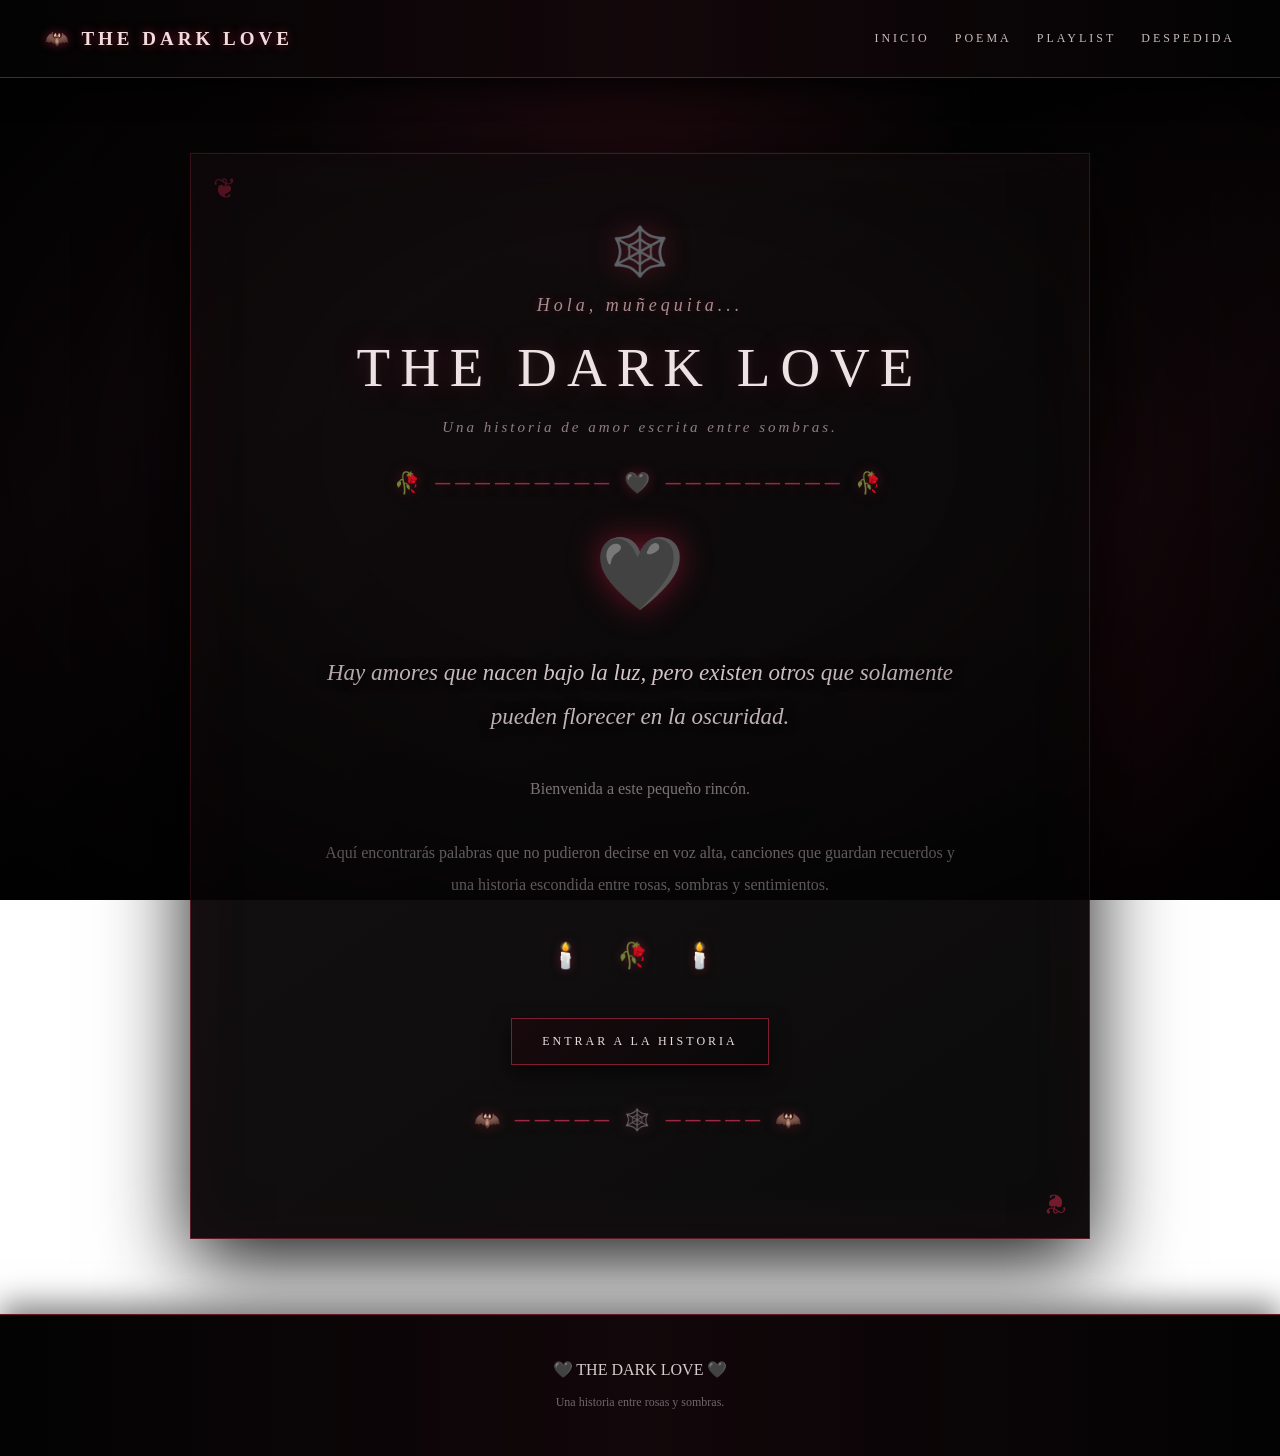
<file: index.html>
<!DOCTYPE html>
<html lang="es">

<head>
    <meta charset="UTF-8">
    <meta name="viewport" content="width=device-width, initial-scale=1.0">

    <title>The Dark Love</title>

    <link rel="stylesheet" href="estilos.css">
</head>

<body>

    <!-- MENÚ -->

    <nav class="menu">

        <div class="logo">
            🦇 THE DARK LOVE
        </div>

        <div class="links">

            <a href="carta.html">Inicio</a>

            <a href="poema.html">Poema</a>

            <a href="playlist.html">Playlist</a>

            <a href="despedida.html">Despedida</a>

        </div>

    </nav>


    <!-- INICIO -->

    <main class="contenedor inicio">

        <div class="simbolo">
            🕸️
        </div>

        <p class="saludo">
            Hola, muñequita...
        </p>

        <h1>
            THE DARK LOVE
        </h1>

        <p class="subtitulo">
            Una historia de amor escrita entre sombras.
        </p>

        <div class="ornamento">
            🥀 ───────── 🖤 ───────── 🥀
        </div>

        <div class="corazon">
            🖤
        </div>

        <p class="frase">

            Hay amores que nacen bajo la luz,
            pero existen otros que solamente
            pueden florecer en la oscuridad.

        </p>

        <p class="texto">

            Bienvenida a este pequeño rincón.

            <br><br>

            Aquí encontrarás palabras que no pudieron
            decirse en voz alta, canciones que guardan
            recuerdos y una historia escondida entre
            rosas, sombras y sentimientos.

        </p>

        <div class="decoracion">
            🕯️ 🥀 🕯️
        </div>

        <a href="poema.html" class="boton">
            ENTRAR A LA HISTORIA
        </a>

        <div class="ornamento">
            🦇 ───── 🕸️ ───── 🦇
        </div>

    </main>


    <!-- PIE DE PÁGINA -->

    <footer>

        <p>
            🖤 THE DARK LOVE 🖤
        </p>

        <span>
            Una historia entre rosas y sombras.
        </span>

    </footer>


</body>

</html>
</file>
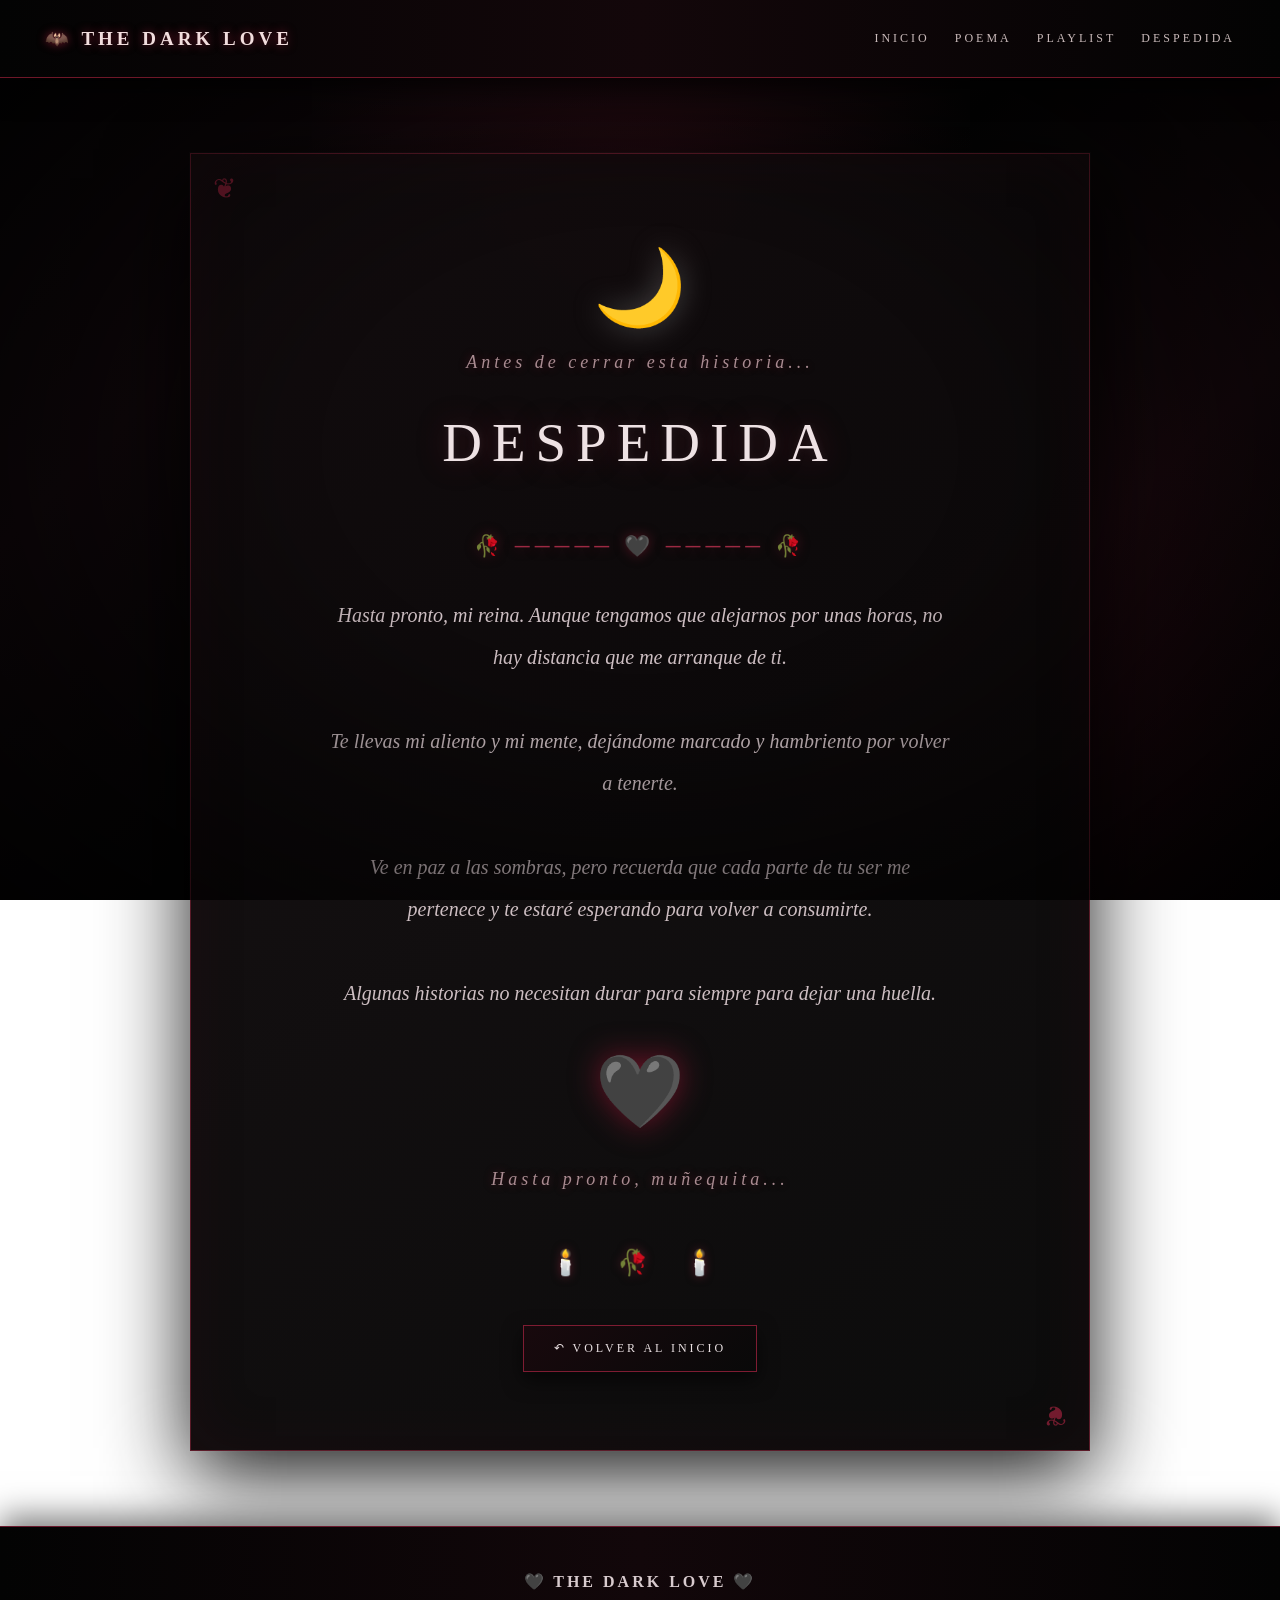
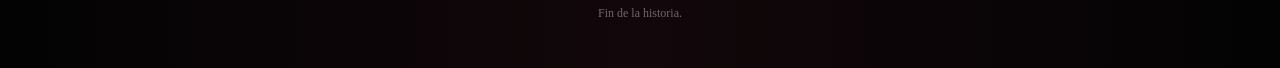
<file: despedida.html>
<!DOCTYPE html>
<html lang="es">

<head>
    <meta charset="UTF-8">
    <meta name="viewport" content="width=device-width, initial-scale=1.0">

    <title>Despedida | The Dark Love</title>

    <link rel="stylesheet" href="./estilos.css">
</head>

<body>

    <nav class="menu">

        <div class="logo">
            🦇 THE DARK LOVE
        </div>

        <div class="links">
            <a href="./carta.html">Inicio</a>
            <a href="./poema.html">Poema</a>
            <a href="./playlist.html">Playlist</a>
            <a href="./despedida.html">Despedida</a>
        </div>

    </nav>


    <main class="contenedor despedida">

        <div class="luna">
            🌙
        </div>

        <p class="saludo">
            Antes de cerrar esta historia...
        </p>

        <h1>
            DESPEDIDA
        </h1>

        <div class="ornamento">
            🥀 ───── 🖤 ───── 🥀
        </div>

        <p class="mensaje-final">

            Hasta pronto, mi reina.
           Aunque tengamos que alejarnos por unas horas,
            no hay distancia que me arranque de ti. 

  
            <br><br>

            Te llevas mi aliento y mi mente, dejándome marcado y 
            hambriento por volver a tenerte. 

            <br><br>

           Ve en paz a las sombras, pero recuerda que cada parte de tu ser me pertenece y 
           te estaré esperando para volver a consumirte.

            <br><br>

            Algunas historias no necesitan durar
            para siempre para dejar una huella.

        </p>

        <div class="corazon">
            🖤
        </div>

        <p class="saludo">
            Hasta pronto, muñequita...
        </p>

        <div class="decoracion">
            🕯️ 🥀 🕯️
        </div>

        <a href="./carta.html" class="boton">
            ↶ VOLVER AL INICIO
        </a>

    </main>


    <footer>

        <strong>
            🖤 THE DARK LOVE 🖤
        </strong>

        <br>

        <span>
            Fin de la historia.
        </span>

    </footer>

</body>

</html>
</file>
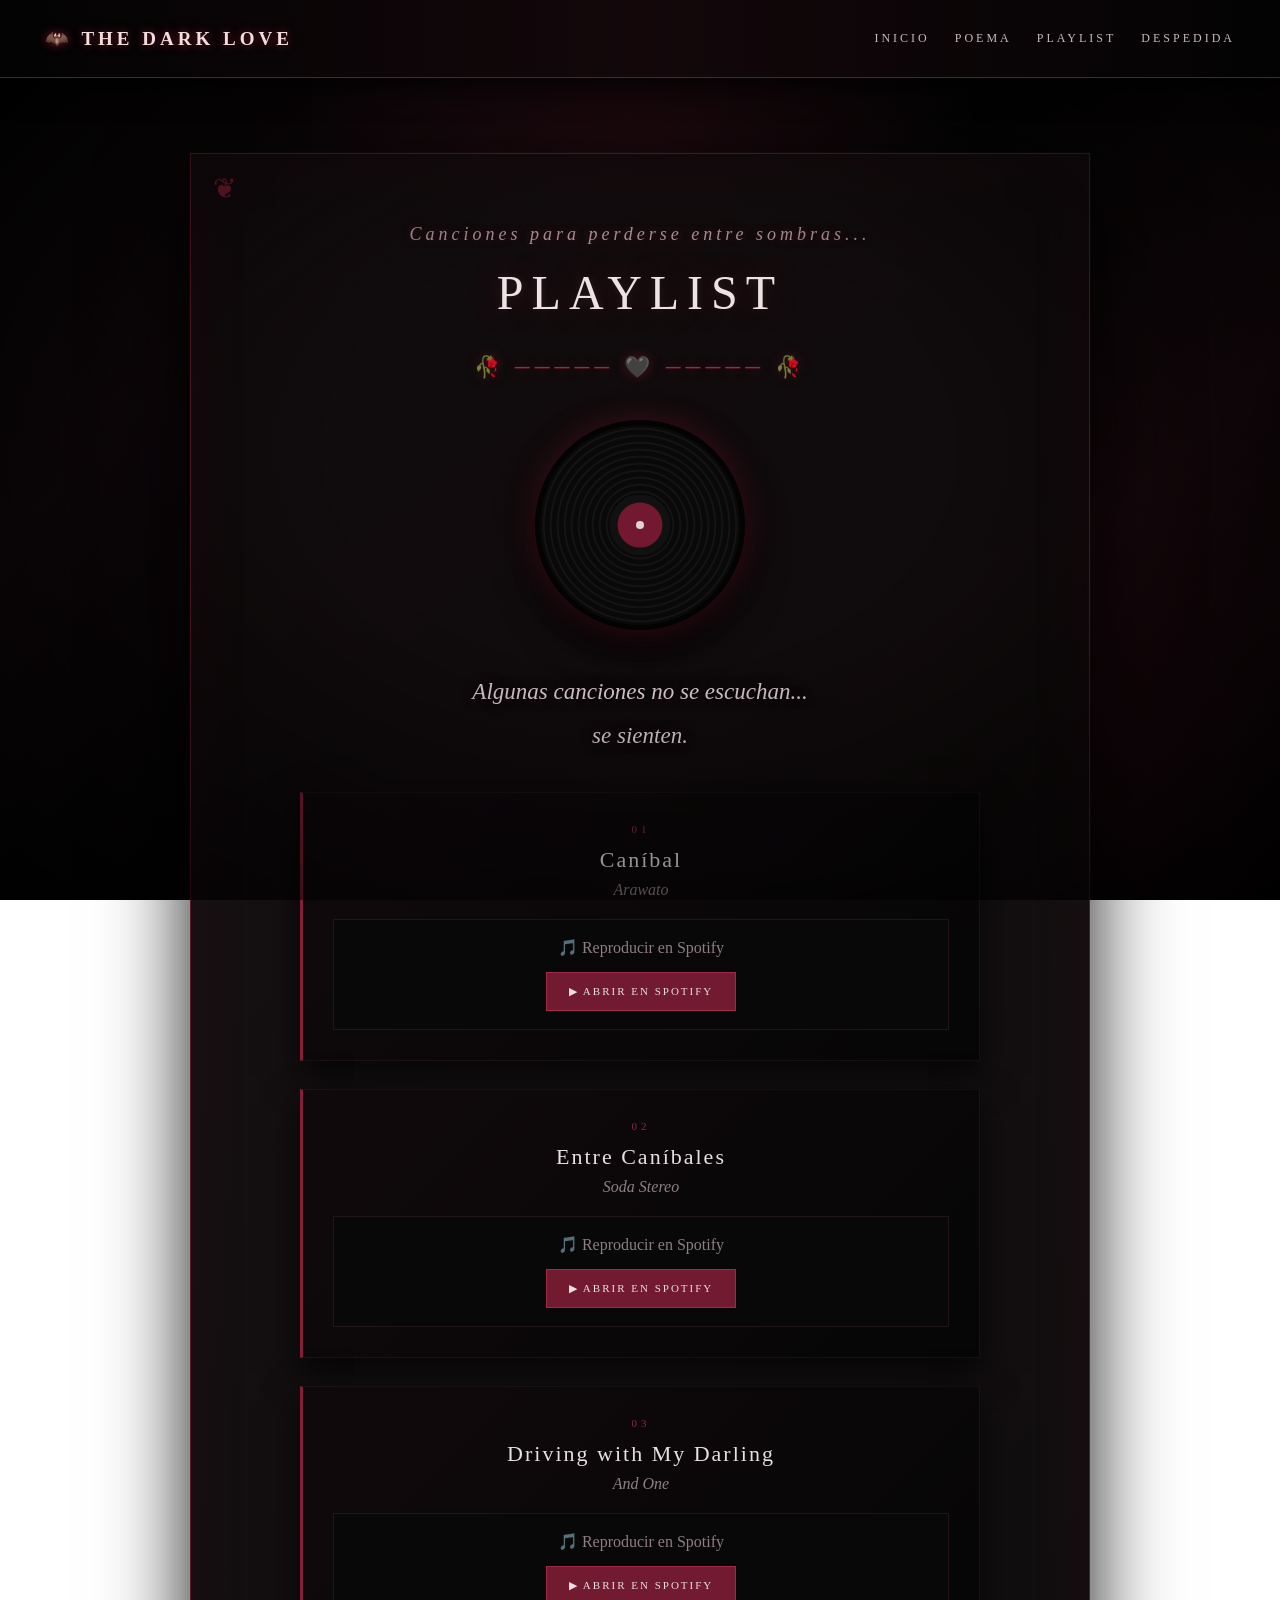
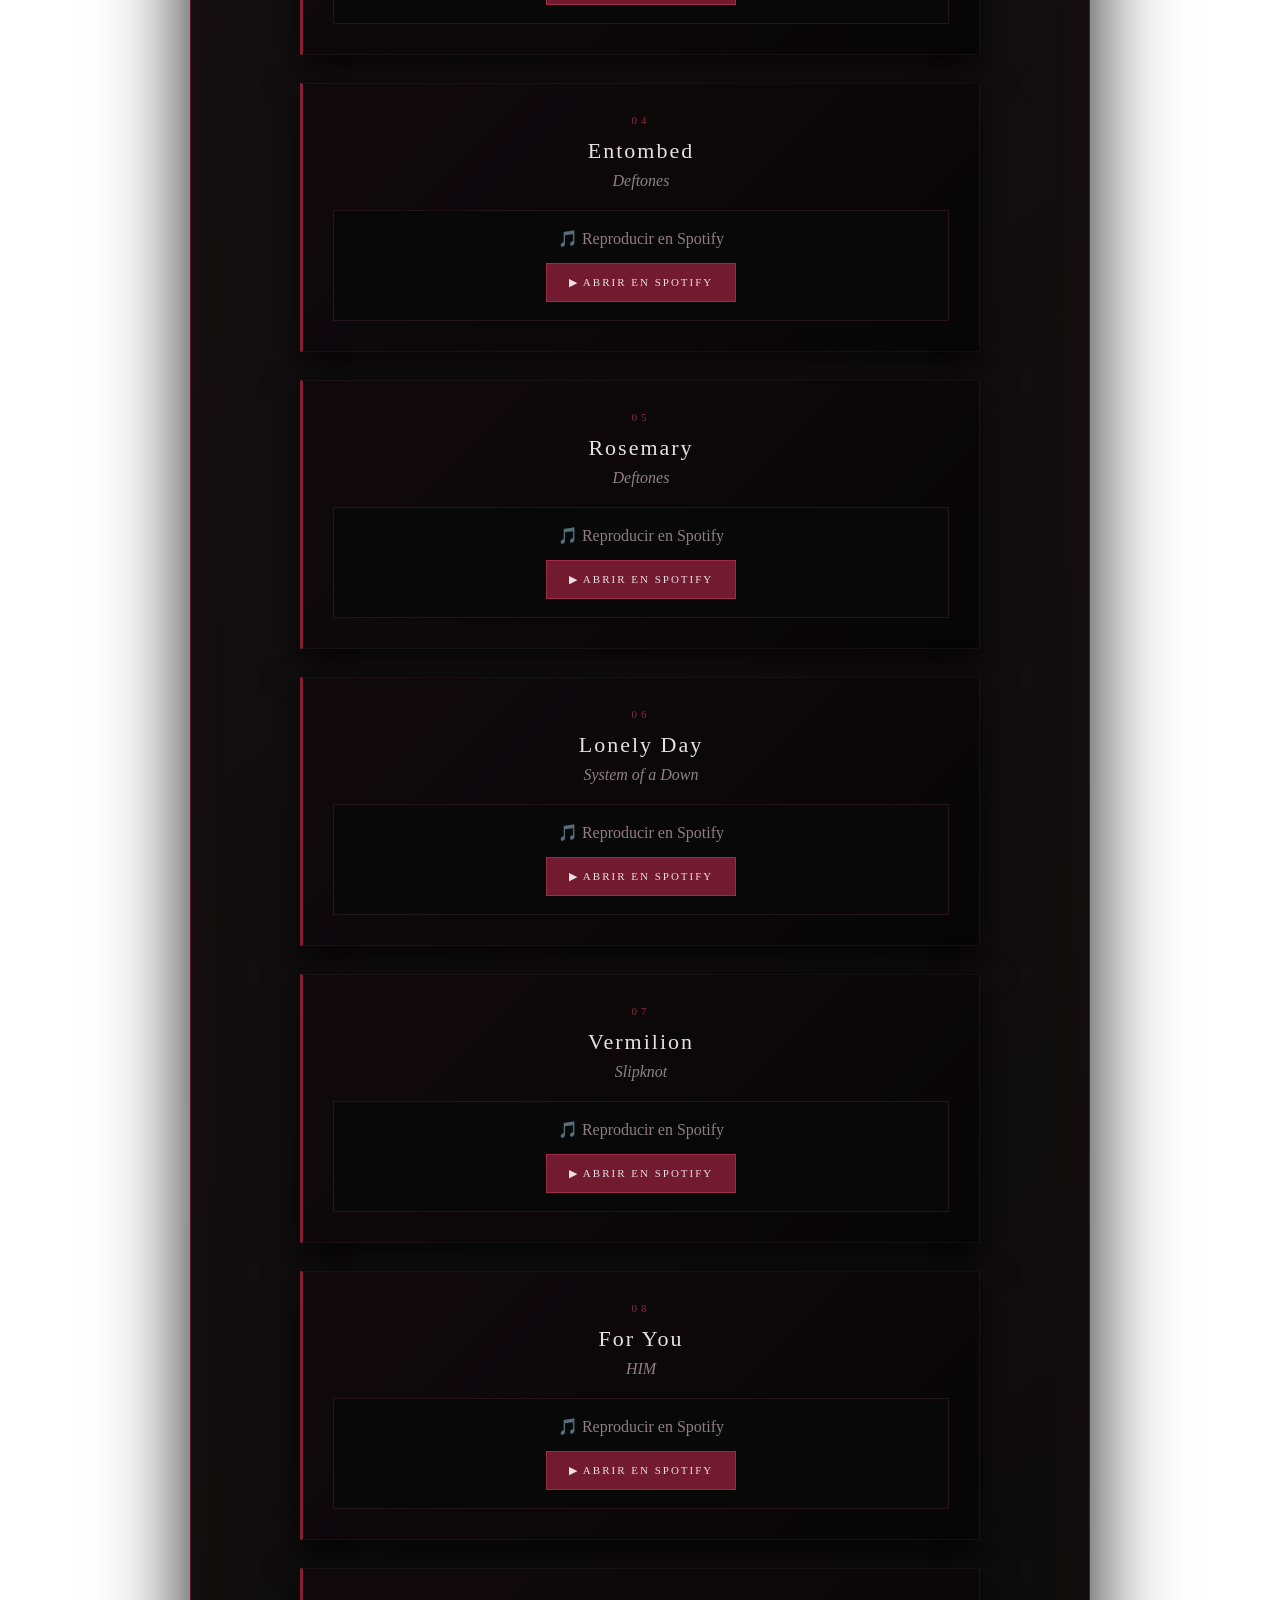
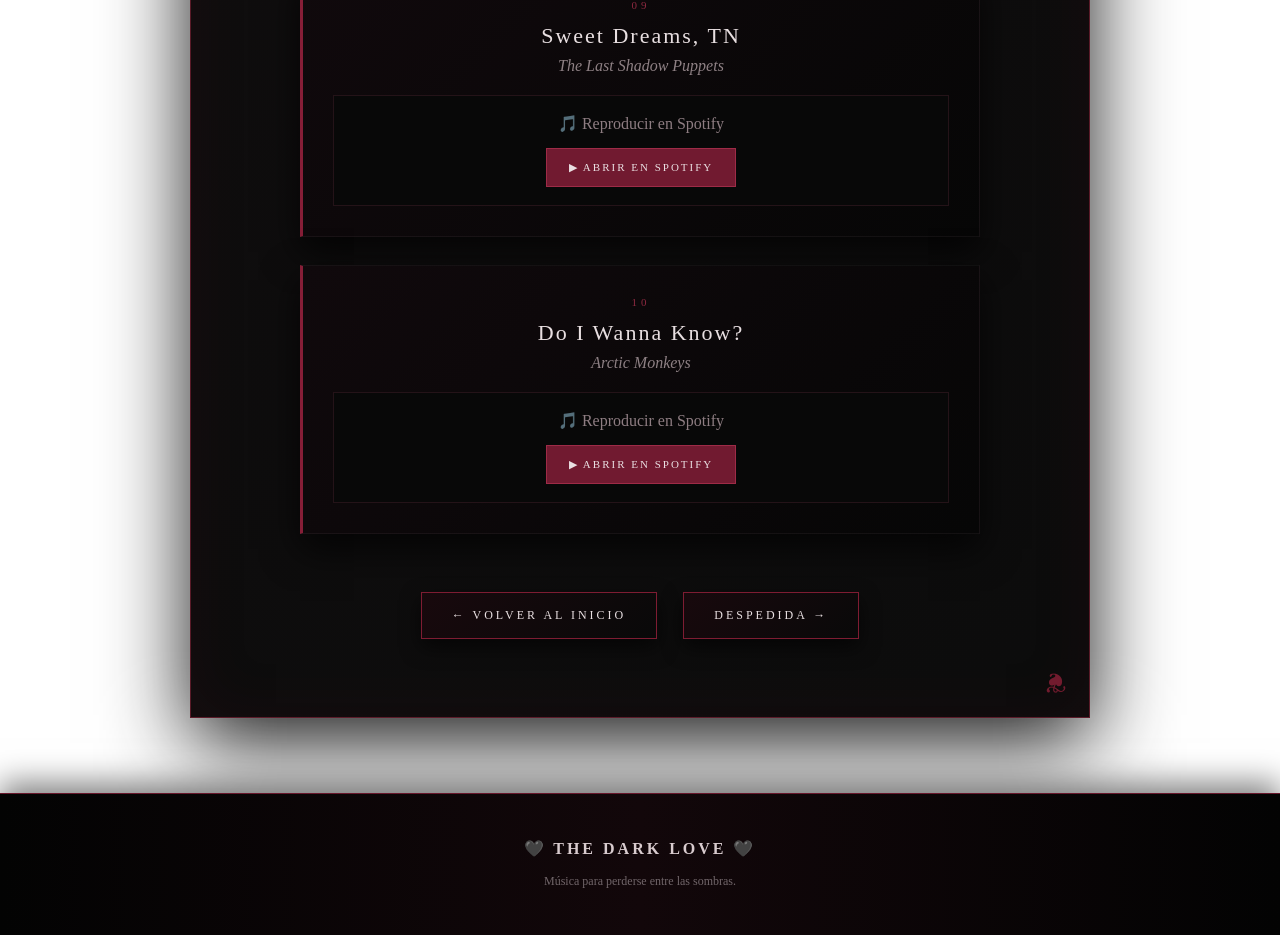
<file: playlist.html>
<!DOCTYPE html>
<html lang="es">

<head>
    <meta charset="UTF-8">
    <meta name="viewport" content="width=device-width, initial-scale=1.0">

    <title>Playlist | The Dark Love</title>

    <link rel="stylesheet" href="./estilos.css">
</head>

<body>

    <!-- =========================
         MENÚ
    ========================== -->

    <nav class="menu">

        <div class="logo">
            🦇 THE DARK LOVE
        </div>

        <div class="links">

            <a href="./carta.html">Inicio</a>

            <a href="./poema.html">Poema</a>

            <a href="./playlist.html">Playlist</a>

            <a href="./despedida.html">Despedida</a>

        </div>

    </nav>


    <!-- =========================
         PLAYLIST
    ========================== -->

    <main class="contenedor playlist">

        <p class="saludo">
            Canciones para perderse entre sombras...
        </p>

        <h1 class="titulo-pagina">
            PLAYLIST
        </h1>

        <div class="ornamento">
            🥀 ───── 🖤 ───── 🥀
        </div>

        <div class="disco">
            <div class="centro-disco"></div>
        </div>

        <p class="frase">
            Algunas canciones no se escuchan...
            <br>
            se sienten.
        </p>


        <!-- =========================
             CANCIÓN 1
        ========================== -->

        <div class="cancion">

            <span class="numero">
                01
            </span>

            <h2>
                Caníbal
            </h2>

            <p>
                Arawato
            </p>

            <div class="reproductor">

                <p>
                    🎵 Reproducir en Spotify
                </p>

                <a
                    href="https://open.spotify.com/search/Canibal%20Arawato"
                    target="_blank"
                    class="spotify-boton">

                    ▶ ABRIR EN SPOTIFY

                </a>

            </div>

        </div>


        <!-- =========================
             CANCIÓN 2
        ========================== -->

        <div class="cancion">

            <span class="numero">
                02
            </span>

            <h2>
                Entre Caníbales
            </h2>

            <p>
                Soda Stereo
            </p>

            <div class="reproductor">

                <p>
                    🎵 Reproducir en Spotify
                </p>

                <a
                    href="https://open.spotify.com/search/Entre%20Canibales%20Soda%20Stereo"
                    target="_blank"
                    class="spotify-boton">

                    ▶ ABRIR EN SPOTIFY

                </a>

            </div>

        </div>


        <!-- =========================
             CANCIÓN 3
        ========================== -->

        <div class="cancion">

            <span class="numero">
                03
            </span>

            <h2>
                Driving with My Darling
            </h2>

            <p>
                And One
            </p>

            <div class="reproductor">

                <p>
                    🎵 Reproducir en Spotify
                </p>

                <a
                    href="https://open.spotify.com/search/Driving%20with%20My%20Darling%20And%20One"
                    target="_blank"
                    class="spotify-boton">

                    ▶ ABRIR EN SPOTIFY

                </a>

            </div>

        </div>


        <!-- =========================
             CANCIÓN 4
        ========================== -->

        <div class="cancion">

            <span class="numero">
                04
            </span>

            <h2>
                Entombed
            </h2>

            <p>
                Deftones
            </p>

            <div class="reproductor">

                <p>
                    🎵 Reproducir en Spotify
                </p>

                <a
                    href="https://open.spotify.com/search/Entombed%20Deftones"
                    target="_blank"
                    class="spotify-boton">

                    ▶ ABRIR EN SPOTIFY

                </a>

            </div>

        </div>


        <!-- =========================
             CANCIÓN 5
        ========================== -->

        <div class="cancion">

            <span class="numero">
                05
            </span>

            <h2>
                Rosemary
            </h2>

            <p>
                Deftones
            </p>

            <div class="reproductor">

                <p>
                    🎵 Reproducir en Spotify
                </p>

                <a
                    href="https://open.spotify.com/search/Rosemary%20Deftones"
                    target="_blank"
                    class="spotify-boton">

                    ▶ ABRIR EN SPOTIFY

                </a>

            </div>

        </div>


        <!-- =========================
             CANCIÓN 6
        ========================== -->

        <div class="cancion">

            <span class="numero">
                06
            </span>

            <h2>
                Lonely Day
            </h2>

            <p>
                System of a Down
            </p>

            <div class="reproductor">

                <p>
                    🎵 Reproducir en Spotify
                </p>

                <a
                    href="https://open.spotify.com/search/Lonely%20Day%20System%20of%20a%20Down"
                    target="_blank"
                    class="spotify-boton">

                    ▶ ABRIR EN SPOTIFY

                </a>

            </div>

        </div>


        <!-- =========================
             CANCIÓN 7
        ========================== -->

        <div class="cancion">

            <span class="numero">
                07
            </span>

            <h2>
                Vermilion
            </h2>

            <p>
                Slipknot
            </p>

            <div class="reproductor">

                <p>
                    🎵 Reproducir en Spotify
                </p>

                <a
                    href="https://open.spotify.com/search/Vermilion%20Slipknot"
                    target="_blank"
                    class="spotify-boton">

                    ▶ ABRIR EN SPOTIFY

                </a>

            </div>

        </div>


        <!-- =========================
             CANCIÓN 8
        ========================== -->

        <div class="cancion">

            <span class="numero">
                08
            </span>

            <h2>
                For You
            </h2>

            <p>
                HIM
            </p>

            <div class="reproductor">

                <p>
                    🎵 Reproducir en Spotify
                </p>

                <a
                    href="https://open.spotify.com/search/For%20You%20HIM"
                    target="_blank"
                    class="spotify-boton">

                    ▶ ABRIR EN SPOTIFY

                </a>

            </div>

        </div>


        <!-- =========================
             CANCIÓN 9
        ========================== -->

        <div class="cancion">

            <span class="numero">
                09
            </span>

            <h2>
                Sweet Dreams, TN
            </h2>

            <p>
                The Last Shadow Puppets
            </p>

            <div class="reproductor">

                <p>
                    🎵 Reproducir en Spotify
                </p>

                <a
                    href="https://open.spotify.com/search/Sweet%20Dreams%20TN%20The%20Last%20Shadow%20Puppets"
                    target="_blank"
                    class="spotify-boton">

                    ▶ ABRIR EN SPOTIFY

                </a>

            </div>

        </div>


        <!-- =========================
             CANCIÓN 10
        ========================== -->

        <div class="cancion">

            <span class="numero">
                10
            </span>

            <h2>
                Do I Wanna Know?
            </h2>

            <p>
                Arctic Monkeys
            </p>

            <div class="reproductor">

                <p>
                    🎵 Reproducir en Spotify
                </p>

                <a
                    href="https://open.spotify.com/search/Do%20I%20Wanna%20Know%20Arctic%20Monkeys"
                    target="_blank"
                    class="spotify-boton">

                    ▶ ABRIR EN SPOTIFY

                </a>

            </div>

        </div>


        <!-- =========================
             NAVEGACIÓN
        ========================== -->

        <div class="navegacion-final">

            <a href="./carta.html" class="boton">
                ← VOLVER AL INICIO
            </a>

            <a href="./despedida.html" class="boton">
                DESPEDIDA →
            </a>

        </div>

    </main>


    <!-- PIE DE PÁGINA -->

    <footer>

        <strong>
            🖤 THE DARK LOVE 🖤
        </strong>

        <br>

        <span>
            Música para perderse entre las sombras.
        </span>

    </footer>

</body>

</html>
</file>
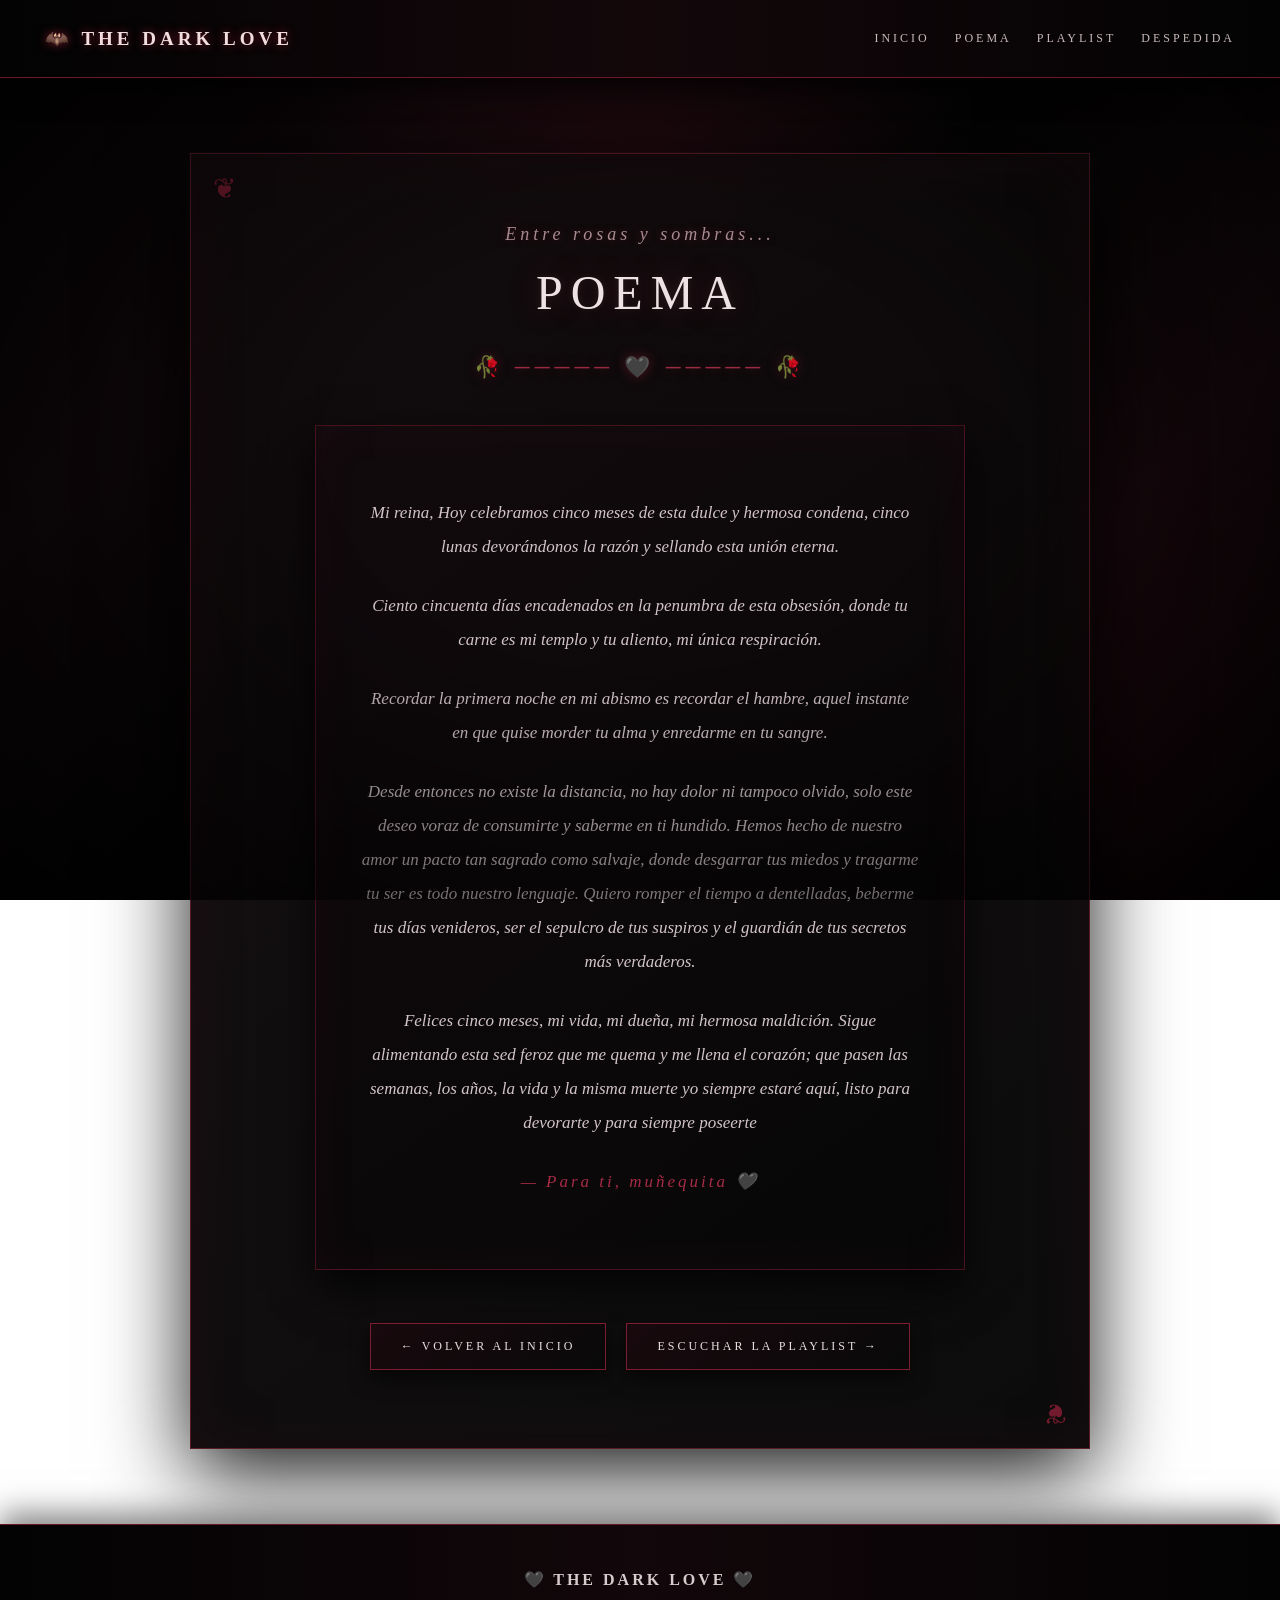
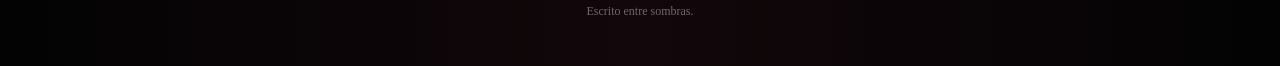
<file: poema.html>
<!DOCTYPE html>
<html lang="es">

<head>

    <meta charset="UTF-8">

    <meta name="viewport"
          content="width=device-width, initial-scale=1.0">

    <title>Poema | The Dark Love</title>

    <link rel="stylesheet" href="estilos.css">

</head>


<body>


    <!-- MENÚ -->

    <nav class="menu">

        <div class="logo">
            🦇 THE DARK LOVE
        </div>

        <div class="links">

            <a href="index.html">Inicio</a>

            <a href="poema.html">Poema</a>

            <a href="playlist.html">Playlist</a>

            <a href="despedida.html">Despedida</a>

        </div>

    </nav>


    <!-- POEMA -->

    <main class="contenedor poema">

        <p class="saludo">
            Entre rosas y sombras...
        </p>

        <h1 class="titulo-pagina">
            POEMA
        </h1>

        <div class="ornamento">
            🥀 ───── 🖤 ───── 🥀
        </div>


        <section class="poema-contenido">

            <p>
             Mi reina,
Hoy celebramos cinco meses de esta dulce y hermosa condena,
cinco lunas devorándonos la razón y sellando esta unión eterna.

            </p>

            <p>
                Ciento cincuenta días encadenados en la penumbra de esta obsesión,
                donde tu carne es mi templo y tu aliento, mi única respiración.
            </p>

            <p>
                Recordar la primera noche en mi abismo es recordar el hambre,
                aquel instante en que quise morder tu alma y enredarme en tu sangre.
            </p>

            <p>
               Desde entonces no existe la distancia, no hay dolor ni tampoco olvido,
               solo este deseo voraz de consumirte y saberme en ti hundido.
                Hemos hecho de nuestro amor un pacto tan sagrado como salvaje,
           donde desgarrar tus miedos y tragarme tu ser es todo nuestro lenguaje.
          Quiero romper el tiempo a dentelladas, beberme tus días venideros,
         ser el sepulcro de tus suspiros y el guardián de tus secretos más verdaderos.
            </p>

            <p>
               
Felices cinco meses, mi vida, mi dueña, mi hermosa maldición.
Sigue alimentando esta sed feroz que me quema y me llena el corazón;
que pasen las semanas, los años, la vida y la misma muerte
 yo siempre estaré aquí, listo para devorarte y para siempre poseerte
            </p>

            <p class="poema-firma">
                — Para ti, muñequita 🖤
            </p>

        </section>


        <a href="carta.html" class="boton">
            ← VOLVER AL INICIO
        </a>

        <a href="playlist.html" class="boton">
            ESCUCHAR LA PLAYLIST →
        </a>

    </main>


    <footer>

        <strong>
            🖤 THE DARK LOVE 🖤
        </strong>

        <br>

        <span>
            Escrito entre sombras.
        </span>

    </footer>


</body>

</html>
</file>
<file: estilos.css>
/* =====================================
   CONFIGURACIÓN GENERAL
===================================== */
* {
    margin: 0;
    padding: 0;
    box-sizing: border-box;
}

html {
    scroll-behavior: smooth;
}

body {

    min-height: 100vh;

    color: #e8dfdf;

    font-family:
        "Georgia",
        "Times New Roman",
        serif;

    background:

        radial-gradient(
            circle at 50% 20%,
            rgba(91, 19, 35, 0.30),
            transparent 35%
        ),

        radial-gradient(
            circle at 80% 80%,
            rgba(70, 10, 25, 0.25),
            transparent 30%
        ),

        linear-gradient(
            135deg,
            #050505,
            #10080b,
            #050505,
            #16090d,
            #030303
        );

    background-attachment: fixed;
}


/* =====================================================
   EFECTO DE SOMBRAS EN TODA LA PÁGINA
===================================================== */

body::before {

    content: "";

    position: fixed;

    inset: 0;

    pointer-events: none;

    background:

        radial-gradient(
            ellipse at center,
            transparent 35%,
            rgba(0, 0, 0, 0.75) 100%
        );

    z-index: 999;
}


/* =====================================================
   MENÚ
===================================================== */

.menu {

    position: sticky;

    top: 0;

    z-index: 1000;

    width: 100%;

    min-height: 78px;

    padding: 15px 45px;

    display: flex;

    align-items: center;

    justify-content: space-between;

    flex-wrap: wrap;

    gap: 15px;

    background:

        linear-gradient(
            90deg,
            #030303,
            #13070a,
            #030303
        );

    border-bottom:

        1px solid
        #6e1728;

    box-shadow:

        0 8px 30px
        rgba(0, 0, 0, 0.8);
}


/* =====================================================
   LOGO
===================================================== */

.logo {

    color: #f1dddd;

    font-size: 19px;

    font-weight: bold;

    letter-spacing: 4px;

    text-shadow:

        0 0 10px
        rgba(146, 28, 52, 0.8);
}


/* =====================================================
   ENLACES
===================================================== */

.links {

    display: flex;

    align-items: center;

    justify-content: center;

    flex-wrap: wrap;

    gap: 25px;
}


.links a {

    position: relative;

    color: #c9baba;

    text-decoration: none;

    font-size: 12px;

    letter-spacing: 3px;

    text-transform: uppercase;

    transition: 0.4s;
}


.links a::after {

    content: "";

    position: absolute;

    left: 50%;

    bottom: -8px;

    width: 0;

    height: 1px;

    background: #a42642;

    transform: translateX(-50%);

    transition: 0.4s;
}


.links a:hover {

    color: #ffffff;

    text-shadow:

        0 0 12px
        #8c2037;
}


.links a:hover::after {

    width: 100%;
}


/* =====================================================
   CONTENEDOR PRINCIPAL
===================================================== */

.contenedor {

    position: relative;

    width: 90%;

    max-width: 900px;

    margin: 75px auto;

    padding: 70px 55px;

    text-align: center;

    background:

        linear-gradient(
            145deg,
            rgba(18, 12, 14, 0.98),
            rgba(7, 7, 7, 0.98)
        );

    border:

        1px solid
        rgba(139, 35, 57, 0.6);

    box-shadow:

        0 0 0 1px
        rgba(255,255,255,0.02),

        0 25px 80px
        rgba(0,0,0,0.9),

        inset 0 0 60px
        rgba(94, 16, 34, 0.12);

}


/* =====================================================
   DECORACIÓN DE ESQUINAS
===================================================== */

.contenedor::before {

    content: "❦";

    position: absolute;

    top: 18px;

    left: 22px;

    color: #8c2037;

    font-size: 28px;

    opacity: 0.8;
}


.contenedor::after {

    content: "❦";

    position: absolute;

    bottom: 18px;

    right: 22px;

    color: #8c2037;

    font-size: 28px;

    opacity: 0.8;

    transform: rotate(180deg);
}


/* =====================================================
   SALUDO
===================================================== */

.saludo {

    color: #a98b91;

    font-size: 18px;

    font-style: italic;

    letter-spacing: 4px;

    margin-bottom: 18px;

    text-shadow:

        0 0 10px
        rgba(145, 31, 53, 0.4);
}


/* =====================================================
   TÍTULOS
===================================================== */

h1 {

    color: #eee2e4;

    font-size: 55px;

    font-weight: normal;

    letter-spacing: 10px;

    margin: 20px 0;

    text-transform: uppercase;

    text-shadow:

        0 0 8px rgba(255,255,255,0.08),

        0 0 30px
        rgba(126, 25, 48, 0.45);
}


.titulo-pagina {

    font-size: 48px;

    letter-spacing: 8px;
}


/* =====================================================
   SUBTÍTULO
===================================================== */

.subtitulo {

    color: #8f7d81;

    font-size: 15px;

    font-style: italic;

    letter-spacing: 3px;
}


/* =====================================================
   ORNAMENTOS
===================================================== */

.ornamento {

    margin: 35px 0;

    color: #9b2942;

    font-size: 21px;

    letter-spacing: 5px;

    text-shadow:

        0 0 12px
        rgba(139, 27, 50, 0.5);
}


/* =====================================================
   SÍMBOLO PRINCIPAL
===================================================== */

.simbolo {

    font-size: 48px;

    margin-bottom: 15px;

    filter:

        drop-shadow(
            0 0 12px
            rgba(136, 28, 50, 0.7)
        );
}


/* =====================================================
   CORAZÓN
===================================================== */

.corazon {

    margin: 35px 0;

    font-size: 72px;

    animation:

        latido 3s ease-in-out infinite;

    filter:

        drop-shadow(
            0 0 15px
            rgba(130, 20, 45, 0.8)
        );
}


@keyframes latido {

    0% {
        transform: scale(1);
    }

    50% {
        transform: scale(1.08);
    }

    100% {
        transform: scale(1);
    }

}


/* =====================================================
   FRASES
===================================================== */

.frase {

    max-width: 680px;

    margin: 35px auto;

    color: #d5c6c9;

    font-size: 23px;

    line-height: 1.9;

    font-style: italic;

    text-shadow:

        0 0 12px
        rgba(0,0,0,0.8);
}


/* =====================================================
   TEXTO
===================================================== */

.texto {

    max-width: 650px;

    margin: 35px auto;

    color: #9f9295;

    font-size: 16px;

    line-height: 2;

}


/* =====================================================
   DECORACIONES
===================================================== */

.decoracion {

    margin: 40px 0;

    color: #9b2942;

    font-size: 25px;

    letter-spacing: 15px;

    text-shadow:

        0 0 10px
        rgba(155, 41, 66, 0.5);
}


/* =====================================================
   BOTONES
===================================================== */

.boton {

    display: inline-block;

    margin: 8px;

    padding: 15px 30px;

    color: #e8dfe1;

    text-decoration: none;

    background:

        linear-gradient(
            135deg,
            #18090d,
            #090909
        );

    border:

        1px solid
        #7e1c32;

    font-size: 12px;

    letter-spacing: 3px;

    text-transform: uppercase;

    box-shadow:

        0 8px 20px
        rgba(0,0,0,0.6);

    transition: 0.4s;
}


.boton:hover {

    color: white;

    background:

        linear-gradient(
            135deg,
            #731b32,
            #260a11
        );

    border-color: #b33350;

    box-shadow:

        0 0 25px
        rgba(143, 30, 55, 0.6);

    transform:

        translateY(-3px);
}


/* =====================================================
   POEMA
===================================================== */

.poema-contenido {

    max-width: 650px;

    margin: 45px auto;

    padding: 45px;

    background:

        linear-gradient(
            145deg,
            #110a0d,
            #070707
        );

    border:

        1px solid
        rgba(131, 29, 50, 0.5);

    box-shadow:

        inset 0 0 40px
        rgba(100, 15, 35, 0.1),

        0 20px 40px
        rgba(0,0,0,0.7);
}


.poema-contenido p {

    margin: 25px 0;

    color: #d2c4c7;

    font-size: 17px;

    line-height: 2;

    font-style: italic;
}


.poema-firma {

    color: #a62b46 !important;

    letter-spacing: 3px;
}


/* =====================================================
   DISCO DE LA PLAYLIST
===================================================== */

.disco {

    width: 210px;

    height: 210px;

    margin: 40px auto;

    border-radius: 50%;

    background:

        repeating-radial-gradient(
            circle,
            #090909 0px,
            #090909 4px,
            #171717 5px,
            #090909 7px
        );

    border:

        5px solid
        #030303;

    box-shadow:

        0 0 30px
        rgba(132, 25, 48, 0.4),

        0 20px 40px
        rgba(0,0,0,0.8);

    position: relative;

    animation:

        girar 8s linear infinite;
}


.disco::before {

    content: "";

    position: absolute;

    width: 45px;

    height: 45px;

    top: 50%;

    left: 50%;

    transform: translate(-50%, -50%);

    border-radius: 50%;

    background: #72192f;

    border: 8px solid #111;

}


.disco::after {

    content: "";

    position: absolute;

    width: 8px;

    height: 8px;

    top: 50%;

    left: 50%;

    transform: translate(-50%, -50%);

    border-radius: 50%;

    background: #ded4d6;
}


@keyframes girar {

    from {
        transform: rotate(0deg);
    }

    to {
        transform: rotate(360deg);
    }

}


/* =====================================================
   TARJETAS DE CANCIONES
===================================================== */

.cancion {

    max-width: 680px;

    margin: 28px auto;

    padding: 30px;

    background:

        linear-gradient(
            135deg,
            #10090c,
            #060606
        );

    border-left:

        3px solid
        #861e37;

    border-top:

        1px solid
        rgba(255,255,255,0.04);

    border-right:

        1px solid
        rgba(255,255,255,0.04);

    border-bottom:

        1px solid
        rgba(255,255,255,0.04);

    box-shadow:

        0 15px 35px
        rgba(0,0,0,0.7);

    transition: 0.4s;
}


.cancion:hover {

    transform:

        translateX(5px);

    border-left-color: #bd3655;

    box-shadow:

        0 15px 40px
        rgba(120, 22, 45, 0.25);
}


.numero {

    display: block;

    color: #8d2940;

    font-size: 11px;

    letter-spacing: 4px;

    margin-bottom: 12px;
}


.cancion h2 {

    color: #e8dfe1;

    font-size: 22px;

    font-weight: normal;

    letter-spacing: 2px;

    margin: 5px 0 8px;
}


.cancion > p {

    color: #8e8084;

    font-style: italic;

    margin-bottom: 20px;
}


.reproductor {

    padding: 18px;

    background: #080808;

    border:

        1px solid
        #241318;
}


.reproductor p {

    color: #8e7d82;

    margin-bottom: 15px;
}


.spotify-boton {

    display: inline-block;

    padding: 12px 22px;

    color: #eadfe2;

    text-decoration: none;

    background: #711a30;

    border:

        1px solid
        #9e2b47;

    font-size: 11px;

    letter-spacing: 2px;

    transition: 0.3s;
}


.spotify-boton:hover {

    background: #9c2945;

    box-shadow:

        0 0 20px
        rgba(156, 41, 69, 0.5);
}


/* =====================================================
   SPOTIFY
===================================================== */

.spotify {

    max-width: 680px;

    margin: 40px auto;

    padding: 10px;

    background: #080808;

    border:

        1px solid
        #501426;
}


.spotify iframe {

    width: 100%;

    height: 352px;

    border: none;

    border-radius: 8px;
}


.nota {

    max-width: 600px;

    margin: 25px auto;

    color: #8e7e82;

    font-style: italic;

    line-height: 1.8;
}


/* =====================================================
   DESPEDIDA
===================================================== */

.despedida {

    min-height: 600px;

    display: flex;

    flex-direction: column;

    justify-content: center;

    align-items: center;
}


.despedida h1 {

    margin-bottom: 25px;
}


.mensaje-final {

    max-width: 620px;

    color: #cdbec2;

    font-size: 20px;

    line-height: 2.1;

    font-style: italic;
}


.luna {

    font-size: 75px;

    margin: 20px;

    filter:

        drop-shadow(
            0 0 15px
            rgba(200, 200, 200, 0.3)
        );
}


/* =====================================================
   NAVEGACIÓN FINAL
===================================================== */

.navegacion-final {

    margin-top: 50px;

    display: flex;

    justify-content: center;

    flex-wrap: wrap;

    gap: 10px;
}


/* =====================================================
   PIE DE PÁGINA
===================================================== */

footer {

    position: relative;

    z-index: 1;

    width: 100%;

    padding: 40px 20px;

    text-align: center;

    background:

        linear-gradient(
            90deg,
            #030303,
            #12070a,
            #030303
        );

    border-top:

        1px solid
        #68172b;

    color: #d8cbce;

    line-height: 1.9;

    box-shadow:

        0 -10px 30px
        rgba(0,0,0,0.5);
}


footer strong {

    letter-spacing: 3px;
}


footer span {

    color: #71666a;

    font-size: 12px;
}


/* =====================================================
   RESPONSIVE / CELULAR
===================================================== */

@media (max-width: 650px) {

    .menu {

        padding: 20px 15px;

        justify-content: center;

        text-align: center;
    }


    .logo {

        width: 100%;

        font-size: 15px;
    }


    .links {

        gap: 14px;
    }


    .links a {

        font-size: 9px;

        letter-spacing: 2px;
    }


    .contenedor {

        width: 94%;

        margin: 45px auto;

        padding: 45px 20px;
    }


    h1 {

        font-size: 34px;

        letter-spacing: 5px;
    }


    .titulo-pagina {

        font-size: 31px;

        letter-spacing: 5px;
    }


    .frase {

        font-size: 18px;
    }


    .texto {

        font-size: 15px;
    }


    .poema-contenido {

        padding: 25px 18px;
    }


    .disco {

        width: 170px;

        height: 170px;
    }


    .cancion {

        padding: 23px 17px;
    }


    .spotify iframe {

        height: 352px;
    }


    .boton {

        width: 90%;

        max-width: 300px;
    }

}
</file>
